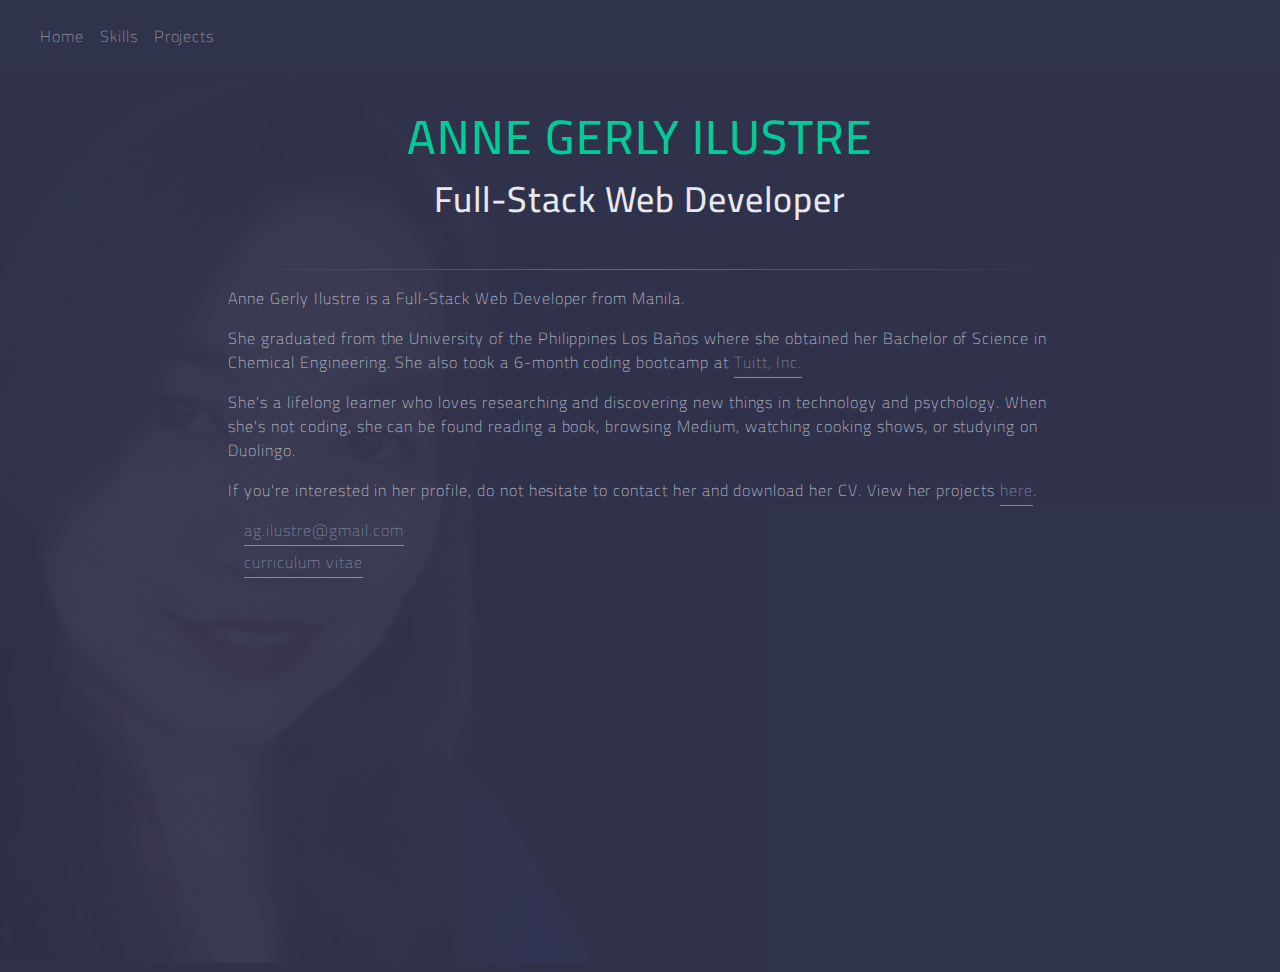
<file: index.html>
<!DOCTYPE html>
<html>
<head>
	<!-- required meta tags -->
	<meta charset="utf-8">
	<meta name="viewport" content="width=device-width, initial-scale=1.0, maximum-scale=1.0, shrink-to-fit=no">

	<title>Anne Gerly Ilustre | Portfolio</title>

	<!-- bootstrap css-->
	<link rel="stylesheet" type="text/css" href="assets/css/bootstrap.min.css">

	<!-- animate css -->
	<link rel="stylesheet" type="text/css" href="assets/css/animate.css">

	<!-- google fonts -->
	<link href="https://fonts.googleapis.com/css?family=Lato|Cairo" rel="stylesheet">

	<!-- fontawesome -->
	<link rel="stylesheet" href="https://use.fontawesome.com/releases/v5.7.2/css/all.css" integrity="sha384-fnmOCqbTlWIlj8LyTjo7mOUStjsKC4pOpQbqyi7RrhN7udi9RwhKkMHpvLbHG9Sr" crossorigin="anonymous">

	<!-- external css -->
	<link rel="stylesheet" type="text/css" href="assets/css/style.css">

	<!-- jquery first, then popper, then bootstrap js-->
	<script type="text/javascript" src="assets/js/jquery-3.3.1.min.js">
	</script>

	<script src="https://cdnjs.cloudflare.com/ajax/libs/popper.js/1.14.3/umd/popper.min.js" integrity="sha384-ZMP7rVo3mIykV+2+9J3UJ46jBk0WLaUAdn689aCwoqbBJiSnjAK/l8WvCWPIPm49" crossorigin="anonymous">
	</script>

	<script type="text/javascript" src="assets/js/bootstrap.min.js">
	</script>

	<!-- favicon -->
    <link rel="icon" type="image/png" href="assets/images/logo.png">
</head>
<body>
<!-- navbar -->
		<nav class="navbar navbar-expand-lg sticky-top navbar-dark">
		  <a class="navbar-brand" href="#">
		  		<!-- <img src="assets/images/logo.png" id="logo"> -->
		  </a>
		  <button class="navbar-toggler mx-auto" type="button" data-toggle="collapse" data-target="#navbarSupportedContent" aria-controls="navbarSupportedContent" aria-expanded="false" aria-label="Toggle navigation">
		    <span class="navbar-toggler-icon"></span>
		  </button>

		  <div class="collapse navbar-collapse" id="navbarSupportedContent">
		    <ul class="navbar-nav mr-auto mt-2 mt-lg-0">
		      <li class="nav-item">
		        <a class="nav-link p-0 text-center" href="#home">Home</a>
		      </li>
		      <li class="nav-item">
		        <a class="nav-link p-0" href="info.html#skills">Skills</a>
		      </li>
		       <li class="nav-item">
		        <a class="nav-link p-0" href="info.html#projects">Projects</a>
		      </li>
		    </ul>

		  </div>
		</nav>
		<!-- end of navbar -->

<div class="image-container">
	<div class="row w-100">
	<img src="assets/images/profilepic.png" alt="profile picture" id="profilephoto">
	</div>
	<div class="after">

		

		<div class="container-fluid" >
								
			<div class="row">
				<div class="col-lg-2 col-md-2"></div>
				<div class="col-lg-8 col-md-8 my-3">
					<div class="animated fadeInUp fast mt-3">
						<h2 class="text-center p-1 m-1" id="fullname">ANNE GERLY ILUSTRE</h2>
						<h3 class="text-center p-1 m-1" id="fullstack">Full-Stack Web Developer</h3>
						<div class="text-center">
							<a href="https://ph.linkedin.com/in/ag-ilustre" target="_blank" class="connect p-1 text-center"><i class="fab fa-linkedin-in"></i></a>
							<a href="https://github.com/ag-ilustre" target="_blank" class="connect p-1 text-center"><i class="fab fa-github"></i></a>
							<a href="https://twitter.com/_agilustre" target="_blank" class="connect p-1 text-center"><i class="fab fa-twitter"></i></a>
						</div>
						<hr id="hr-below-name">
					</div>
					<div class="animated fadeInUp fast">
						<p>Anne Gerly Ilustre is a Full-Stack Web Developer from Manila.</p>
						<p>She graduated from the University of the Philippines Los Baños where she obtained her Bachelor of Science in Chemical Engineering. She also took a 6-month coding bootcamp at <a href="https://tuitt.com/" target="_blank" class="p-0 links">Tuitt, Inc.</a></p>
						<p>She's a lifelong learner who loves researching and discovering new things in technology and psychology. When she's not coding, she can be found reading a book, browsing Medium, watching cooking shows, or studying on Duolingo.</p>

						<p>If you're interested in her profile, do not hesitate to contact her and download her CV. View her projects <a href="info.html#projects" class="links">here</a>.</p>
						
						<div class="mb-2"><i class="far fa-envelope"></i><a href="mailto:ag.ilustre@gmail.com?Subject=Hello" target="_top" class="p-0 m-3 links">ag.ilustre@gmail.com</a></div>

						<div><i class="far fa-file-alt"></i><a href="https://docs.google.com/document/d/1z-5TwxmoIJRtsC6EVh4BMCtnkNr9W2ksJbCG0jthnAY/edit?usp=sharing" target="_blank" class="p-0 m-3 links">curriculum vitae</a></div>
					</div>
				</div>
				<div class="col-lg-2 col-md-2"></div>
			</div>
		</div> 
	</div> 
	<!-- end of div.after -->
</div> 
<!-- end of div.container -->
</body>
</html>
</file>
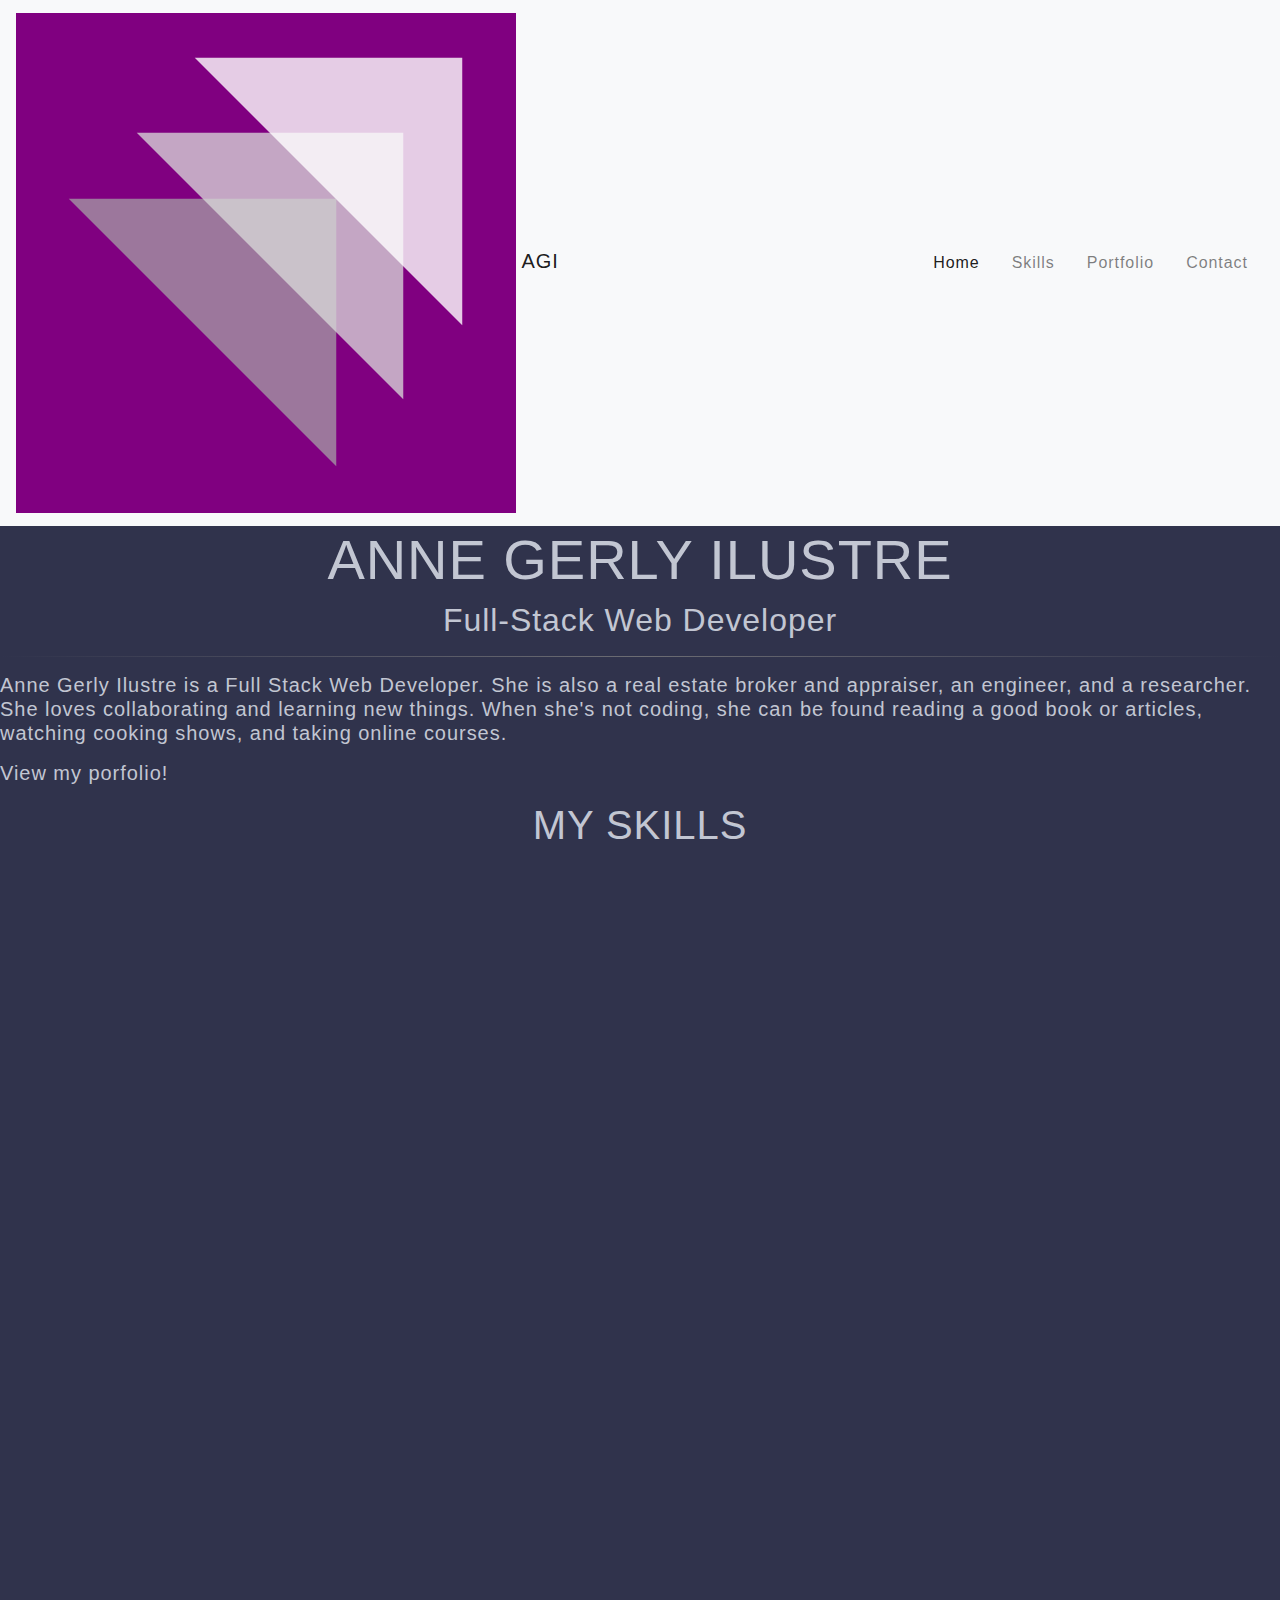
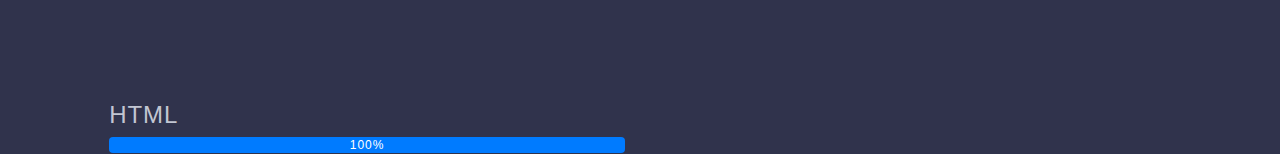
<file: index1.html>
<!DOCTYPE html>
<html>
<head>
	<!-- required meta tags -->
	<meta charset="utf-8">
	<meta name="viewport" content="width=device-width, initial-scale=1.0, maximum-scale=1.0, shrink-to-fit=no">

	<title>Anne Gerly Ilustre | Dev Portfolio</title>

	<!-- bootstrap css-->
	<link rel="stylesheet" type="text/css" href="assets/css/bootstrap.min.css">

	<!-- animate css -->
	<link rel="stylesheet" type="text/css" href="assets/css/animate.css">

	<!-- google fonts -->
	<link href="https://fonts.googleapis.com/css?family=Lato|Merriweather" rel="stylesheet">

	<!-- external css -->
	<link rel="stylesheet" type="text/css" href="assets/css/style.css">

	<!-- jquery first, then popper, then bootstrap js-->
	<script type="text/javascript" src="assets/js/jquery-3.3.1.min.js">
	</script>

	<script src="https://cdnjs.cloudflare.com/ajax/libs/popper.js/1.14.3/umd/popper.min.js" integrity="sha384-ZMP7rVo3mIykV+2+9J3UJ46jBk0WLaUAdn689aCwoqbBJiSnjAK/l8WvCWPIPm49" crossorigin="anonymous">
	</script>

	<script type="text/javascript" src="assets/js/bootstrap.min.js">
	</script>

	<!-- favicon -->
    <link rel="icon" type="image/png" href="assets/images/favicon.png">
</head>
<body>

	<!-- navbar -->
	<nav class="navbar navbar-expand-lg navbar-light bg-light">
	  <a class="navbar-brand" href="#">
	  		<img src="assets/images/favicon.png" id="logo"> AGI
	  </a>
	  <button class="navbar-toggler" type="button" data-toggle="collapse" data-target="#navbarSupportedContent" aria-controls="navbarSupportedContent" aria-expanded="false" aria-label="Toggle navigation">
	    <span class="navbar-toggler-icon"></span>
	  </button>

	  <div class="collapse navbar-collapse" id="navbarSupportedContent">
	    <ul class="navbar-nav ml-auto">
	      <li class="nav-item active">
	        <a class="nav-link" href="#home">Home<span class="sr-only">(current)</span></a>
	      </li>
	      <li class="nav-item">
	        <a class="nav-link" href="#skills">Skills</a>
	      </li>
	       <li class="nav-item">
	        <a class="nav-link" href="#portfolio">Portfolio</a>
	      </li>
	      <li class="nav-item">
	        <a class="nav-link" href="#contact">Contact</a>
	      </li>
	    </ul>
	    
	  </div>
	</nav> <!-- end of navbar -->


	<div class="container-fluid">
	<!-- jumbotron -->
		<div class="row">
			
			<div class="col-lg-12 col-md-12 col-sm-12 m0 p-0">	
				  
				    <h1 class="display-4 text-center" id="full-name">ANNE GERLY ILUSTRE</h1>
				    <h2 class="display-6 text-center" id="full-stack">Full-Stack Web Developer</h2>
				    <hr id="hr-below-name">
				    <div id="introduction">
					    <p class="lead">Anne Gerly Ilustre is a Full Stack Web Developer. She is also a real estate broker and appraiser, an engineer, and a researcher. She loves collaborating and learning new things. When she's not coding, she can be found reading a good book or articles, watching cooking shows, and taking online courses.

					    <p class="lead">View my <a href="porfolio"><strong>porfolio</strong></a>!</p>
					    </p>
				    </div>
			</div>
		</div> 
	</div>
	<!-- end of container -->


		<!-- my skills -->
		<div class="row" id="row-skills">
			<div class="col-lg-1"></div>
			<div class="col-lg-10 m-0 p-0">
				<div class="text-center animated bounce" id="skills">
					<h1>MY SKILLS</h1>
				</div>
				<div class="front-end col-lg-6 col-md-12 col-sm-12">
					<h4>HTML</h4>
					<div class="progress">
	  					<div class="progress-bar" role="progressbar" style="width: 100%" aria-valuenow="100" aria-valuemin="0" aria-valuemax="100">100%</div>
						</div> <!-- end of HTML progress -->
				</div> <!-- end of front-end -->

				<div class="back-end  col-lg-6 col-md-12 col-sm-12">
					
				</div> <!-- end of back-end -->


			</div>
		</div> <!-- end of portfolio -->

		

	</div> <!-- end of container -->


</body>
</html>
</file>
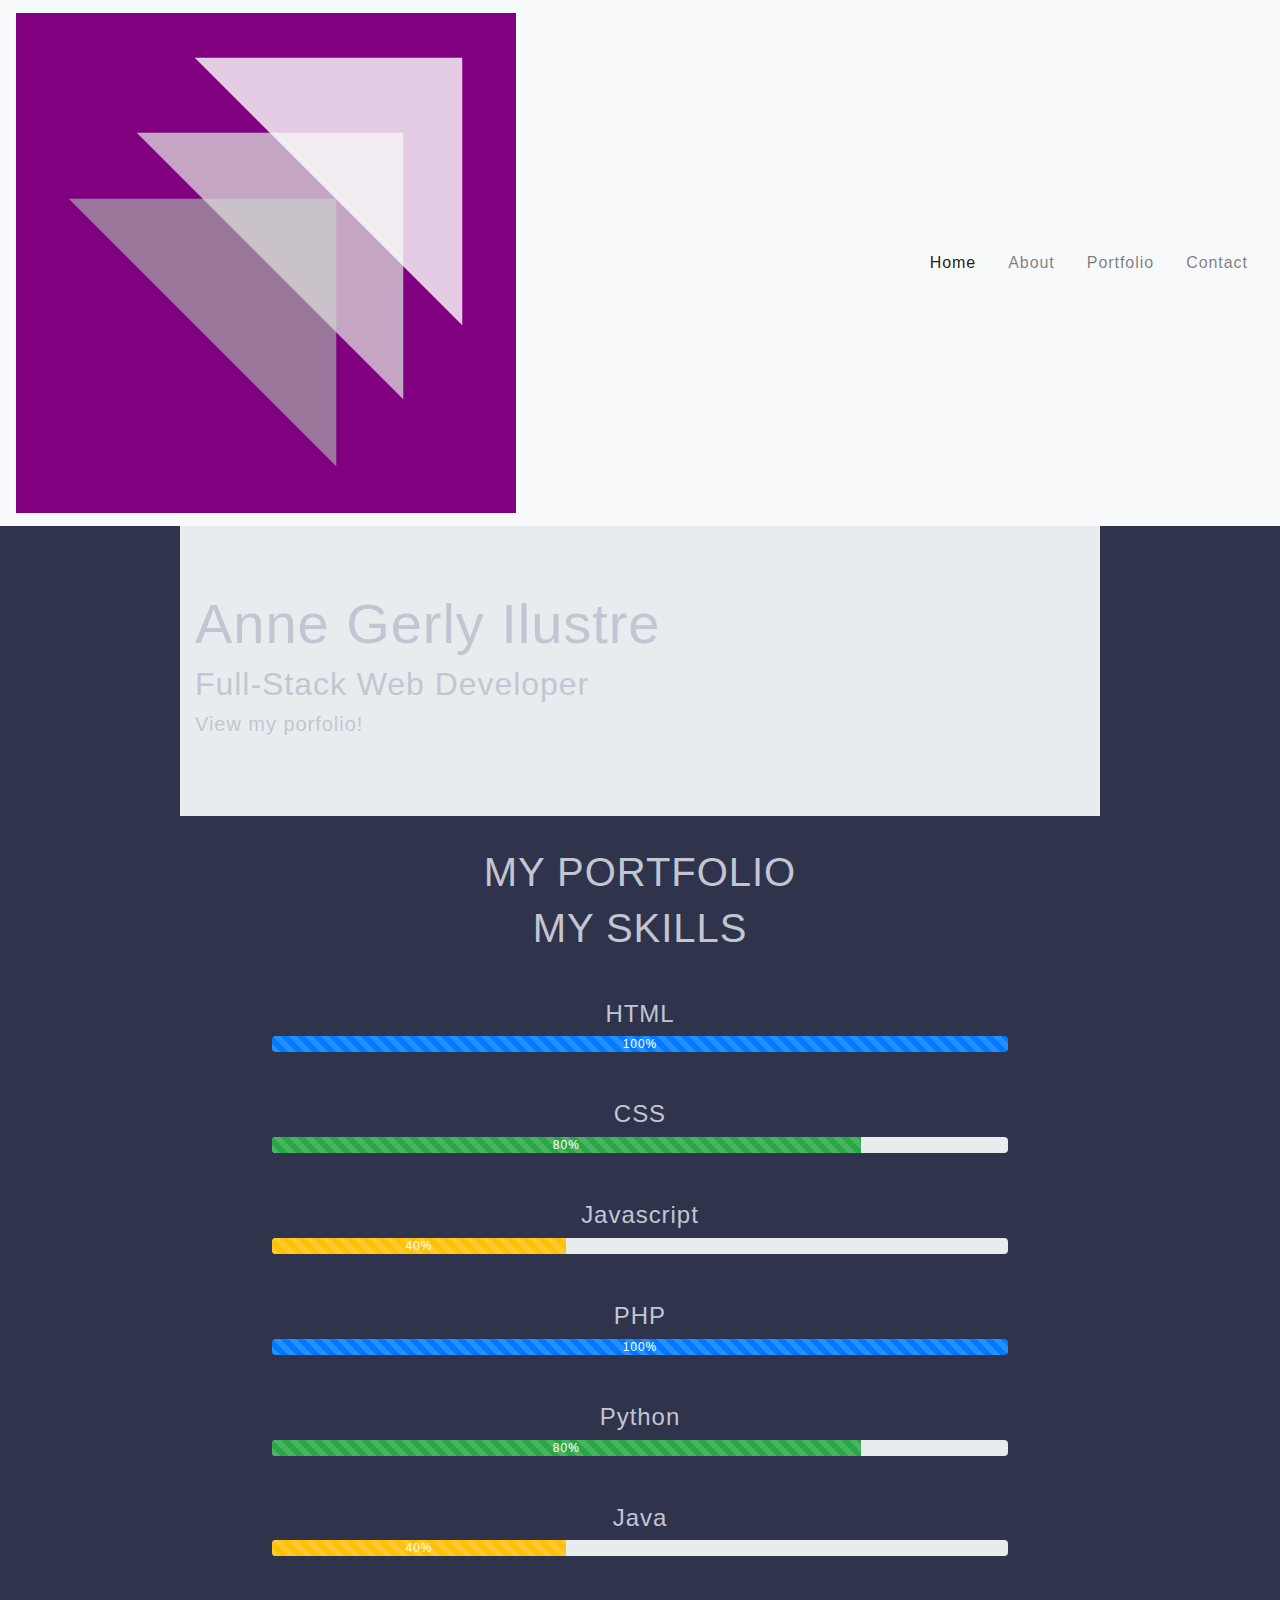
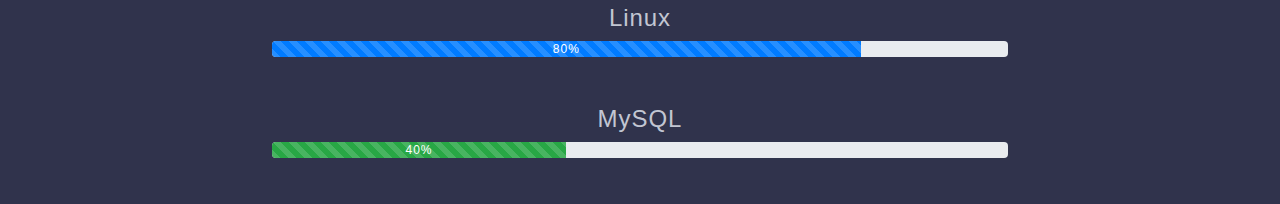
<file: index2.html>
<!DOCTYPE html>
<html>
<head>
	<!-- required meta tags -->
	<meta charset="utf-8">
	<meta name="viewport" content="width=device-width, initial-scale=1.0, maximum-scale=1.0, shrink-to-fit=no">

	<title>Anne Gerly Ilustre | Dev Portfolio</title>

	<!-- bootstrap css-->
	<link rel="stylesheet" type="text/css" href="assets/css/bootstrap.min.css">

	<!-- animate css -->
	<link rel="stylesheet" type="text/css" href="assets/css/animate.css">

	<!-- google fonts -->
	<link href="https://fonts.googleapis.com/css?family=Lato|Merriweather" rel="stylesheet">

	<!-- external css -->
	<link rel="stylesheet" type="text/css" href="assets/css/style.css">

	<!-- jquery first, then popper, then bootstrap js-->
	<script type="text/javascript" src="assets/js/jquery-3.3.1.min.js">
	</script>

	<script src="https://cdnjs.cloudflare.com/ajax/libs/popper.js/1.14.3/umd/popper.min.js" integrity="sha384-ZMP7rVo3mIykV+2+9J3UJ46jBk0WLaUAdn689aCwoqbBJiSnjAK/l8WvCWPIPm49" crossorigin="anonymous">
	</script>

	<script type="text/javascript" src="assets/js/bootstrap.min.js">
	</script>
</head>
<body>

	<!-- navbar -->
	<nav class="navbar navbar-expand-lg navbar-light bg-light">
	  <a class="navbar-brand" href="#">
	  		<img src="assets/images/favicon.png" id="logo">
	  </a>
	  <button class="navbar-toggler" type="button" data-toggle="collapse" data-target="#navbarSupportedContent" aria-controls="navbarSupportedContent" aria-expanded="false" aria-label="Toggle navigation">
	    <span class="navbar-toggler-icon"></span>
	  </button>

	  <div class="collapse navbar-collapse" id="navbarSupportedContent">
	    <ul class="navbar-nav ml-auto">
	      <li class="nav-item active">
	        <a class="nav-link" href="#home">Home<span class="sr-only">(current)</span></a>
	      </li>
	      <li class="nav-item">
	        <a class="nav-link" href="#portfolio">About</a>
	      </li>
	       <li class="nav-item">
	        <a class="nav-link" href="#portfolio">Portfolio</a>
	      </li>
	      <li class="nav-item">
	        <a class="nav-link" href="#contact">Contact</a>
	      </li>
	    </ul>
	    
	  </div>
	</nav> <!-- end of navbar -->

	<div class="container">
		<!-- jumbotron -->
		<div class="row">
			<div class="col-lg-1"></div>
			<div class="col-lg-10 col-md-12 col-sm-12">
				<div class="jumbotron jumbotron-fluid">
				  <div class="container">
				    <h1 class="display-4" id="full-name">Anne Gerly Ilustre</h1>
				    <h2 class="display-6">Full-Stack Web Developer</h2>
				    <p class="lead">View my
				    	<a href="porfolio"><strong>porfolio</strong></a>!
				    </p>
				  </div>
				</div> 
			</div>
		</div> <!-- end of jumbotron -->

		<!-- my portfolio -->
		<div class="row">
			<div class="col-lg-1"></div>
			<div class="col-lg-10">
				<div class="text-center animated bounce" id="portfolio">
					<h1>MY PORTFOLIO</h1>
				</div>


			</div>
		</div> <!-- end of portfolio -->

		<!-- my skills -->
		<div class="row">
			<div class="col-lg-1"></div>
			<div class="col-lg-10">
				<div class="text-center" id="skills">
					<h1 class="animated bounce">MY SKILLS</h1>
					<div class="container">

						<!-- HTML -->
						<div class="row mt-5 mb-5">
							<div class="col-lg-1"></div>
							<div class="col-lg-10 animated fadeInLeft">
								<h4>HTML</h4>
								<div class="progress">
	  							<div class="progress-bar progress-bar-striped" role="progressbar" style="width: 100%" aria-valuenow="100" aria-valuemin="0" aria-valuemax="100">100%</div>
								</div> <!-- end of HTML progress -->
							</div>
						</div> <!-- end of (skills) row -->

						<!-- CSS -->
						<div class="row mb-5">
							<div class="col-lg-1"></div>
							<div class="col-lg-10 animated fadeInRight">
								<h4>CSS</h4>
								<div class="progress">
	  							<div class="progress-bar progress-bar-striped bg-success" role="progressbar" style="width: 80%" aria-valuenow="80" aria-valuemin="0" aria-valuemax="100">80%</div>
								</div> <!-- end of CSS progress -->
							</div>
						</div> <!-- end of (skills) row -->

						<!-- Javascript -->
						<div class="row mb-5">
							<div class="col-lg-1"></div>
							<div class="col-lg-10 animated fadeInLeft">
								<h4>Javascript</h4>
								<div class="progress">
	  							<div class="progress-bar progress-bar-striped bg-warning" role="progressbar" style="width: 40%" aria-valuenow="40" aria-valuemin="0" aria-valuemax="100">40%</div>
								</div> <!-- end of Javascript progress -->
							</div>
						</div> <!-- end of (skills) row -->

						<!-- PHP -->
						<div class="row mt-5 mb-5">
							<div class="col-lg-1"></div>
							<div class="col-lg-10 animated fadeInRight">
								<h4>PHP</h4>
								<div class="progress">
	  							<div class="progress-bar progress-bar-striped" role="progressbar" style="width: 100%" aria-valuenow="100" aria-valuemin="0" aria-valuemax="100">100%</div>
								</div> <!-- end of PHP progress -->
							</div>
						</div> <!-- end of (skills) row -->

						<!-- Python -->
						<div class="row mb-5">
							<div class="col-lg-1"></div>
							<div class="col-lg-10 animated fadeInLeft">
								<h4>Python</h4>
								<div class="progress">
	  							<div class="progress-bar progress-bar-striped bg-success" role="progressbar" style="width: 80%" aria-valuenow="80" aria-valuemin="0" aria-valuemax="100">80%</div>
								</div> <!-- end of Python progress -->
							</div>
						</div> <!-- end of (skills) row -->

						<!-- Java -->
						<div class="row mb-5">
							<div class="col-lg-1"></div>
							<div class="col-lg-10 animated fadeInRight">
								<h4>Java</h4>
								<div class="progress">
	  							<div class="progress-bar progress-bar-striped bg-warning" role="progressbar" style="width: 40%" aria-valuenow="40" aria-valuemin="0" aria-valuemax="100">40%</div>
								</div> <!-- end of Java progress -->
							</div>
						</div> <!-- end of (skills) row -->

						<!-- Linux -->
						<div class="row mb-5">
							<div class="col-lg-1"></div>
							<div class="col-lg-10 animated fadeInLeft">
								<h4>Linux</h4>
								<div class="progress">
	  							<div class="progress-bar progress-bar-striped" role="progressbar" style="width: 80%" aria-valuenow="80" aria-valuemin="0" aria-valuemax="100">80%</div>
								</div> <!-- end of Linux progress -->
							</div>
						</div> <!-- end of (skills) row -->

						<!-- MySQL -->
						<div class="row mb-5">
							<div class="col-lg-1"></div>
							<div class="col-lg-10 animated fadeInRight">
								<h4>MySQL</h4>
								<div class="progress">
	  							<div class="progress-bar progress-bar-striped bg-success" role="progressbar" style="width: 40%" aria-valuenow="40" aria-valuemin="0" aria-valuemax="100">40%</div>
								</div> <!-- end of MySQL progress -->
							</div>
						</div> <!-- end of (skills) row -->


					</div> <!-- end of (skills) container -->
				</div>
			</div>
		</div> <!-- end of my skills -->

	</div> <!-- end of container -->


</body>
</html>
</file>
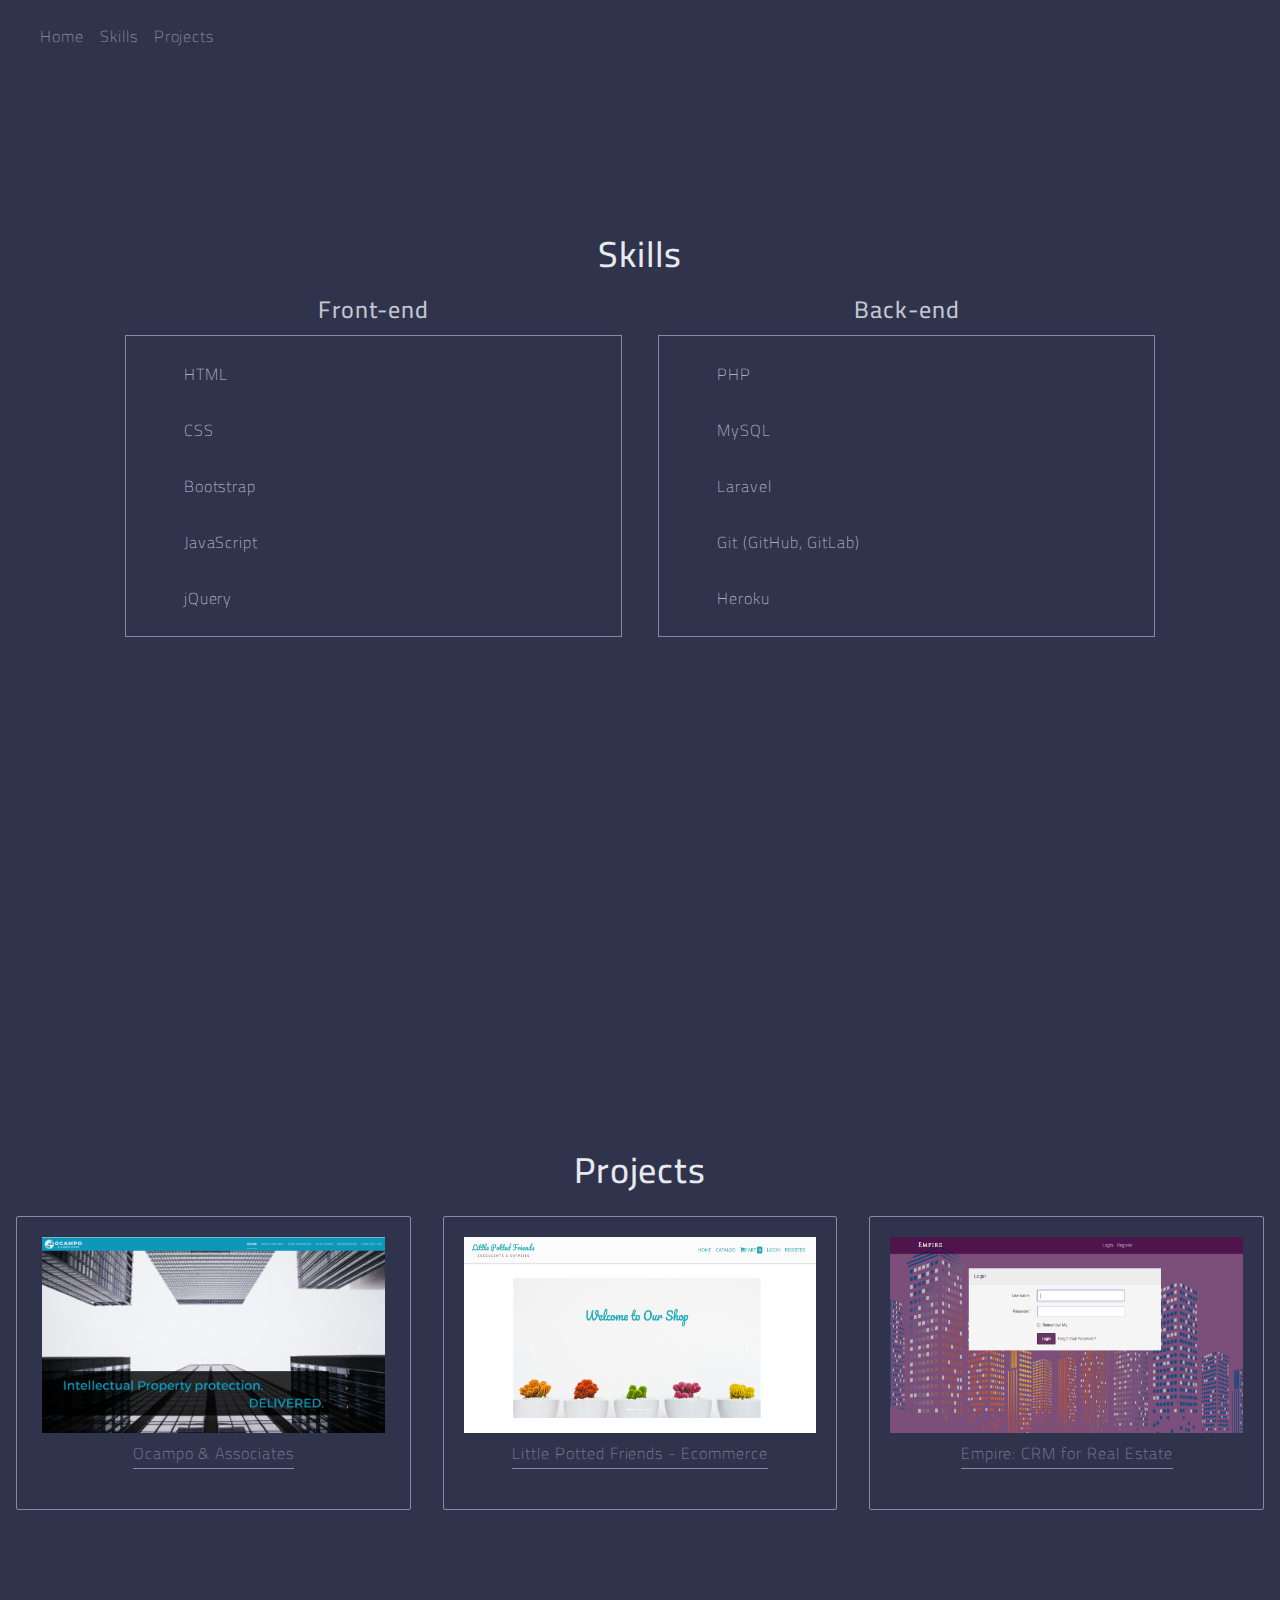
<file: info.html>
<!DOCTYPE html>
<html>
<head>
	<!-- required meta tags -->
	<meta charset="utf-8">
	<meta name="viewport" content="width=device-width, initial-scale=1.0, maximum-scale=1.0, shrink-to-fit=no">

	<title>Anne Gerly Ilustre | Portfolio</title>

	<!-- bootstrap css-->
	<link rel="stylesheet" type="text/css" href="assets/css/bootstrap.min.css">

	<!-- animate css -->
	<link rel="stylesheet" type="text/css" href="assets/css/animate.css">

	<!-- google fonts -->
	<link href="https://fonts.googleapis.com/css?family=Lato|Cairo" rel="stylesheet">

	<!-- fontawesome -->
	<link rel="stylesheet" href="https://use.fontawesome.com/releases/v5.7.2/css/all.css" integrity="sha384-fnmOCqbTlWIlj8LyTjo7mOUStjsKC4pOpQbqyi7RrhN7udi9RwhKkMHpvLbHG9Sr" crossorigin="anonymous">

	<!-- external css -->
	<link rel="stylesheet" type="text/css" href="assets/css/style.css">

	<!-- jquery first, then popper, then bootstrap js-->
	<script type="text/javascript" src="assets/js/jquery-3.3.1.min.js">
	</script>

	<script src="https://cdnjs.cloudflare.com/ajax/libs/popper.js/1.14.3/umd/popper.min.js" integrity="sha384-ZMP7rVo3mIykV+2+9J3UJ46jBk0WLaUAdn689aCwoqbBJiSnjAK/l8WvCWPIPm49" crossorigin="anonymous">
	</script>

	<script type="text/javascript" src="assets/js/bootstrap.min.js">
	</script>

	<!-- favicon -->
    <link rel="icon" type="image/png" href="assets/images/logo.png">
</head>
<body>
<!-- navbar -->
		<nav class="navbar navbar-expand-lg sticky-top navbar-dark mb-5">
		  <a class="navbar-brand" href="#">
		  		<!-- <img src="assets/images/logo.png" id="logo"> -->
		  </a>
		  <button class="navbar-toggler mx-auto" type="button" data-toggle="collapse" data-target="#navbarSupportedContent" aria-controls="navbarSupportedContent" aria-expanded="false" aria-label="Toggle navigation">
		    <span class="navbar-toggler-icon"></span>
		  </button>

		  <div class="collapse navbar-collapse" id="navbarSupportedContent">
		    <ul class="navbar-nav mr-auto mt-2 mt-lg-0">
		      <li class="nav-item">
		        <a class="nav-link p-0 text-center" href="index.html">Home</a>
		      </li>
		      <li class="nav-item">
		        <a class="nav-link p-0" href="#skills">Skills</a>
		      </li>
		       <li class="nav-item">
		        <a class="nav-link p-0" href="#projects">Projects</a>
		      </li>
		    </ul>

		  </div>
		</nav>
		<!-- end of navbar -->



		

<div class="container-fluid">
								
	<div class="row mt-1">
		<div class="col-lg-12 m-0 p-0">
		</div>
	</div>


	<div id="skills" class="my-3">
		<div class="row">
			<h3 class="mx-auto animated fadeInUp fast mt-5 pt-5">Skills</h3>
		</div>

		<div class="row animated fadeInUp fast">
			<div class="col-lg-1 col-md-1"></div>
			<div class="col-lg-5 col-md-5 col-sm-12 m-0 p-2">				
		<!-- <div class="front-end col-lg-5 col-md-12 col-sm-12"> -->
				<h4 class="m-1 text-center">Front-end</h4>
				
					<ul class="text-left skillset">
						<li><i class="fas fa-star"></i><i class="fas fa-star"></i><i class="fas fa-star"></i><i class="fas fa-star"></i><i class="far fa-star"></i>
							<span class="pr-1">HTML</span></li>
						<li><i class="fas fa-star"></i><i class="fas fa-star"></i><i class="fas fa-star"></i><i class="fas fa-star-half-alt"></i><i class="far fa-star"></i>
							<span class="pr-1">CSS</span></li>
						<li><i class="fas fa-star"></i><i class="fas fa-star"></i><i class="fas fa-star"></i><i class="fas fa-star"></i><i class="far fa-star"></i>
							<span class="pr-1">Bootstrap</span></li>
						<li><i class="fas fa-star"></i><i class="fas fa-star"></i><i class="fas fa-star"></i><i class="fas fa-star"></i><i class="far fa-star"></i>
							<span class="pr-1">JavaScript</span></li>
						<li><i class="fas fa-star"></i><i class="fas fa-star"></i><i class="fas fa-star"></i><i class="fas fa-star"></i><i class="far fa-star"></i>
							<span class="pr-1">jQuery</span></li>
					</ul>
				
			</div>

			<div class="back-end col-lg-5 col-md-5 col-sm-12 m-0 p-2">
				<h4 class="m-1 text-center">Back-end</h4>

				<ul class="text-left skillset">
						<li><i class="fas fa-star"></i><i class="fas fa-star"></i><i class="fas fa-star"></i><i class="fas fa-star"></i><i class="far fa-star"></i>
							<span class="pr-1">PHP</span></li>
						<li><i class="fas fa-star"></i><i class="fas fa-star"></i><i class="fas fa-star"></i><i class="fas fa-star"></i><i class="far fa-star"></i>
							<span class="pr-1">MySQL</span></li>
						<li><i class="fas fa-star"></i><i class="fas fa-star"></i><i class="fas fa-star"></i><i class="fas fa-star"></i><i class="far fa-star"></i>
							<span class="pr-1">Laravel</span></li>
						<li><i class="fas fa-star"></i><i class="fas fa-star"></i><i class="fas fa-star"></i><i class="fas fa-star"></i><i class="far fa-star"></i>
							<span class="pr-1">Git (GitHub, GitLab)</span></li>
						<li><i class="fas fa-star"></i><i class="fas fa-star"></i><i class="fas fa-star"></i><i class="fas fa-star"></i><i class="far fa-star"></i>
							<span class="pr-1">Heroku</span></li>
					</ul>

			</div>
			<div class="col-lg-1 col-md-1"></div>
		</div>
		<!-- end of fornt-end and back-end skills -->
	</div>


	<div id="projects" class="my-3">
		<div class="row">
			<h3 class="mx-auto animated fadeInUp fast mt-5 pt-5">Projects</h3>
		</div>


		<div class="row animated fadeInUp fast">

			<div class="col-lg-4 col-md-4 col-sm-12 text-center p-3" id="portfolio1">
				<div class="card">
					<div class="card-body projects">
						<a href="https://ag-ilustre.github.io/ocampo-and-associates/index.html" target="_blank"><img src="assets/images/portfolio-1.png" alt="Ocampo & Associates" class="portfolio-image  img-fluid" id="portfolio-1-pic"></a>
						<p class="p-2"><a href="https://ag-ilustre.github.io/ocampo-and-associates/index.html" target="_blank" class="links">Ocampo & Associates</a></p>
					</div>
				</div>
			</div>
			<div class="col-lg-4 col-md-4 col-sm-12 text-center p-3" id="portfolio2">
				<div class="card">
					<div class="card-body projects">
						<a href="http://tinyurl.com/littlepottedfriends"><img src="assets/images/portfolio-2.PNG" alt="Little Potted Friends" class="portfolio-image img-fluid" id="portfolio-2-pic"></a>
						<p class="p-2"><a href="http://tinyurl.com/littlepottedfriends" target="_blank" class="links">Little Potted Friends - Ecommerce</a></p>
					</div>
				</div>
			</div>
			<div class="col-lg-4 col-md-4 col-sm-12 text-center p-3" id="portfolio3">
				<div class="card">
					<div class="card-body projects">
						<a href="http://empire-crm4re.herokuapp.com/" target="_blank"><img src="assets/images/portfolio-3.PNG" alt="Empire CRM for Real Estate" class="portfolio-image img-fluid" id="portfolio-2-pic"></a>
						<p class="p-2"><a href="http://empire-crm4re.herokuapp.com/" target="_blank" class="links">Empire: CRM for Real Estate</a></p>
					</div>
				</div>
			</div>

		</div>
	</div>

</div>


</body>
</html>
</file>
<file: assets/css/style.css>
* {
	margin: 0;
	padding: 0;
	font-family: 'Cairo', sans-serif;
	color:  #C2C6D2;
}

body {
	background-color: #30334c;
    color: #e7e9ee;
    font-weight: 200;
    letter-spacing: 0.06em;
    line-height: 24px;
    font-size: 16px;
}

nav {
	background-color: #30334c;
	/*z-index: 99999 !important;*/
}

h2#fullname {
	font-size: 3rem;
	color: #00cc99;
}

h3 {
	font-size: 2.25rem;
	color: #e7e9ee;
}

p {
	font-weight: 200;
}
/*for profile pic background*/
.image-container {
    position: relative;
    width: 100%;
    height: 100vh; 
}

.image-container .after {
    position: absolute;
    top: 0;
    left: 0;
    height: 100%;
    width: 100%;    
    display: block;
    background: rgba(48, 51, 76, 0.95);
}
/*for profile pic background*/

#profilephoto {
	height: 99vh;
	
}

#skills, #projects, #contact {
	min-height: 100vh;

}

#hr-below-name {
	/* This is for the horizontal break. Gradient transparent - color - transparent */
    border: 0;
    height: 1px;
    background-image: linear-gradient(to right, rgba(128, 128, 128, 0), rgba(128, 128, 128, 0.75), rgba(128, 128, 128, 0));
}

/*underline loading*/
ul {
	padding: 0;
	list-style: none;
	/*display: table;*/
	/*width: 600px;*/
	text-align: center;
	margin: 0;
}

li {
/*	display: table-cell;
	position: relative;*/
	padding: 16px 8px;
	margin: 0;
}

/*button.navbar-toggler {
	border-color: #00cc99;
}

span.navbar-toggler-con {
	border-color: #00cc99;
}*/

a.nav-link {
	color: #848ca5;
	padding: 0;
	margin: 0;
	text-decoration: none;
	display: inline-block;
	padding: 0;
	position: relative;
}

a.nav-link:after {
	color: #00cc99 !important;
	padding: 0;
	text-decoration: none;
	background: none repeat scroll 0 0 transparent;
	bottom: 0;
	content: "";
	display: block;
	height: 1px;
	/*left: 50%;*/
	position: absolute;
	background: #00cc99;
	transition: width 0.7s ease 0s, left 0.7s ease 0s;
	width: 0;
}

a.nav-link:hover {
	color: #00cc99 !important;
	padding: 0;
	text-decoration: none;
}

a.nav-link:hover:after {
	color: #00cc99 !important;
	padding: 0;
	text-decoration: none;
  	width: 100%;
  	left: 0;
}

/*links */
a.links {
	color: #848ca5;
	/*padding-bottom: 1px;*/
	text-decoration: none;
	border-bottom: 1px solid #848ca5;
}

a.links:hover, a.links:hover:after {
	color: #00cc99 !important;
	/*padding-bottom: 1px;*/
	text-decoration: none;
	border-bottom: 1px solid #00cc99;
}

a.connect {
	color: #848ca5 !important;
	/*padding-bottom: 1px;*/
	text-decoration: none;
}

a.connect>i.fab:hover, a.connect>i.fab:hover:after {
	color: #00cc99 !important;
	/*padding-bottom: 1px;*/
	text-decoration: none;
}
/*end of links on intro*/


.skillset {
	border: 1px solid #848ca5;
	padding: 10px 50px;
	margin: 10px;
}


.card {
	border-radius: 2px;
	border: 1px solid #848ca5;
	background-color: #30334c;
}


.portfolio-image {
	height: 196px !important;
}

.fa-star-half-alt, .fa-star {
	color: #00cc99;
}

/*____________________________________MEDIA QUERIES____________________________________*/
/*for tablet*/
@media only screen and (min-width: 401px) and (max-width: 960px) {
	.skillset {
		border: 1px solid #e7e9ee;
		padding: 10px 10px;
	}

}

/*for mobile*/
@media only screen (max-width: 400px) {
	body {
		background-color: #30334c;
	    color: #e7e9ee;
	    font-weight: 200;
	    letter-spacing: 0.06em;
	    line-height: 18px;
	    font-size: 0.75rem;
	}



	.image-container {
	    position: relative;
		width: 90%;
	    
	}

	h2#fullname {
		font-size: 2rem !important;
	}

	h3#fullstack {
		font-size: 1.5rem !important;
	}

	
	.projects {
		width: 286px;
		height: 140px;
	}


	.skillset {
		border: 1px solid #e7e9ee;
		padding: 0;
	}

}
</file>
